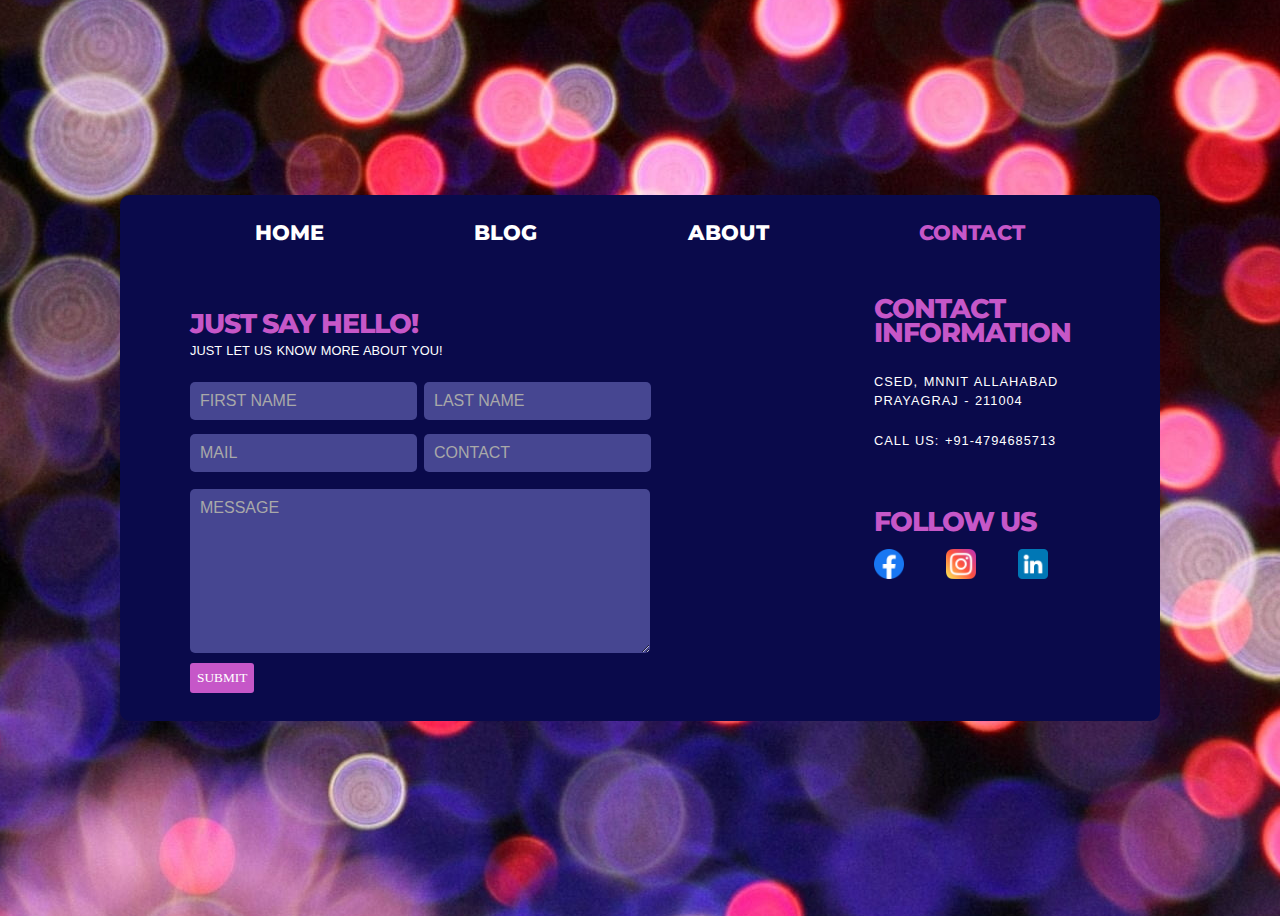
<file: task1/index.html>
<!DOCTYPE html>
<html lang="en">
<head>
    <meta charset="UTF-8">
    <title>task 1</title>
    <link rel="stylesheet" href="styles.css">
<!--    //using google font monteserrat cause my lappy doesnt have it-->
    <link rel="preconnect" href="https://fonts.googleapis.com">
    <link rel="preconnect" href="https://fonts.gstatic.com" crossorigin>
    <link href="https://fonts.googleapis.com/css2?family=Montserrat:ital,wght@0,100..900;1,100..900&display=swap" rel="stylesheet">
</head>
<body>

<main>
    <div class="header">
        <div class="tile">Home</div>
        <div class="tile">Blog</div>
        <div class="tile">About</div>
        <div class="tile">Contact</div>
    </div>
    <div class="formPage">
        <div class="formDiv">
            <h3>just say hello!</h3>
            <div class="sub">just let us know more about you!</div>
            <form>
                <div class="inputs">
                    <input type="text" placeholder="FIRST NAME">
                    <input type="text" placeholder="LAST NAME">
                    <input type="email" placeholder="MAIL">
                    <input type="text" placeholder="CONTACT">
                </div>
                <textarea rows="8" placeholder="MESSAGE"></textarea>
                <button type="submit">SUBMIT</button>
            </form>
        </div>
        <div class="sideDiv">
            <div class="content">
                <h3>CONTACT INFORMATION</h3>
                <div class="sub">
                    CSED, MNNIT ALLAHABAD PRAYAGRAJ - 211004
                </div>
                <div class="sub">
                    call us: +91-4794685713
                </div>
                <div class="follow">
                    <h3>Follow us</h3>
                    <div class="icons">
                        <div><img src="facebook.png"></div>
                        <div><img src="instagram.png"></div>
                        <div><img src="linkedin.png"></div>
                    </div>
                </div>
            </div>
        </div>
    </div>
</main>


</body>
</html>
</file>
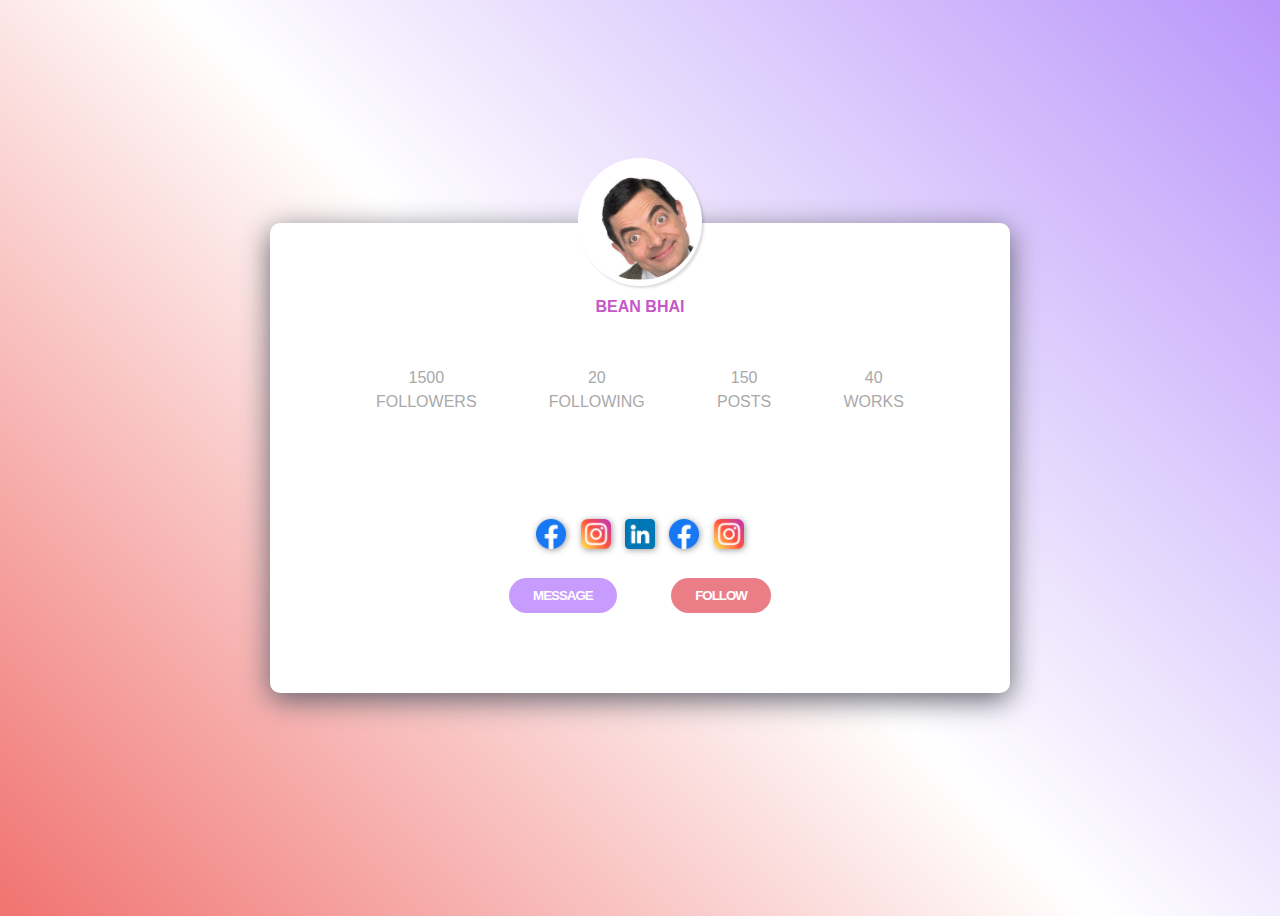
<file: task2/index.html>
<!DOCTYPE html>
<html lang="en">
<head>
    <meta charset="UTF-8">
    <title>task2</title>
    <link rel="stylesheet" href="styles.css">
</head>
<body>

<main>
    <div class="top">
        <div class="avatar">
            <img src="avatar.jpg" >
        </div>
        <div class="name">Bean bhai</div>
    </div>
    <div class="middle">
        <div class="tile">
            <div class="number">1500</div>
            <div class="text">followers</div>
        </div>
        <div class="tile">
            <div class="number">20</div>
            <div class="text">following</div>
        </div>
        <div class="tile">
            <div class="number">150</div>
            <div class="text">posts</div>
        </div>
        <div class="tile">
            <div class="number">40</div>
            <div class="text">works</div>
        </div>
    </div>
    <div class="bottom">
        <div class="icons">
            <img src="facebook.png">
            <img src="instagram.png">
            <img src="linkedin.png">
            <img src="facebook.png">
            <img src="instagram.png">
        </div>
        <div class="buttons">
            <button>MESSAGE</button>
            <button>FOLLOW</button>
        </div>
    </div>
</main>

</body>
</html>
</file>
<file: task1/styles.css>
body{
    min-height: 100vh;
    background-image: url("background.jpg");
    background-position: center;
    display: flex;
    justify-content: center;
    text-transform: uppercase;
    background-repeat: no-repeat;
    align-items: center;
    position: relative;
}

main{
    width: 90%;
    max-width: 1000px;
    background-color: #0A0A4B;
    border-radius: 10px;
    display: flex;
    flex-direction: column;
    color: white;
    font-family: montserrat, serif;
    padding: 10px 20px;
    perspective: 100px;
}

.header{
    padding: 15px 40px;
    display: flex;
    justify-content: space-around;
    font-weight: 800;
    font-size: 1.3rem;
}

.header .tile:last-of-type{
    color: #C657C8;
}

.formPage{
    display: grid;
    grid-template-columns: 1fr 1fr;
    margin-top: 10px;
    margin-left: 10px;
    margin-right: 10px;
}

.formDiv{
    padding: 15px 40px;
}

h3{
    color: #C657C8;
    font-weight: 800;
    font-size: 1.7rem;
    letter-spacing: -1px;
    word-spacing: -1px;
    line-height: 1.5rem;
}

.sub{
    font-size: 1.2rem;
    font-family: sans-serif;
}

.formDiv h3{
    margin-bottom: 5px;
}

form{
    padding-top: 15px;
}

.inputs{
    display: grid;
    grid-template-columns: 1fr 1fr;
    margin-bottom: 10px;
}

input, textarea{
    border: none;
    border-radius: 5px;
    padding: 10px;
    font-size: 1rem;
    font-family: sans-serif;
    background-color: #464691;
    margin:7px 7px 7px 0;
    color: darkgrey;
}

input::placeholder, textarea::placeholder{
    color: darkgrey;
}

textarea{
    display: block;
    width: 100%;
    max-width: 94%;
}

button {
    background-color: #C657C8;
    font-family: Serif, serif;
    padding: 7px;
    border: none;
    border-radius: 3px;
    color: white;
    margin: 3px 0;
}

.sideDiv{
    display: flex;
    flex-direction: row-reverse;
}

.content{
    padding: 0 40px;
}

.content{
    max-width: 50%;
}

.sub{
    word-spacing: 1px;
    font-size: .8rem;
    line-height: 1.2rem;
}

.content .sub:nth-last-of-type(2){
    margin: 20px 0 60px;
}

.follow h3{
    margin-bottom: 7px;
}

.icons{
    display: grid;
    grid-template-columns: repeat(3,1fr);
    margin-top: 15px;
}

.icons img{
    width: 30px;
}

.content .sub{
    letter-spacing: 1px;

}
</file>
<file: task2/styles.css>
body {
    background: rgb(240, 115, 112);
    background: linear-gradient(45deg, rgba(240, 115, 112, 1) 0%, rgba(255, 255, 255, 1) 50%, rgba(185, 150, 250, 1) 100%);
    min-height: 100vh;
    display: flex;
    justify-content: center;
    text-transform: uppercase;
    background-repeat: no-repeat;
    align-items: center;
    position: relative;
    font-family: sans-serif;
}

main {
    width: 90%;
    max-width: 700px;
    background-color: white;
    border-radius: 10px;
    display: flex;
    flex-direction: column;
    padding: 10px 20px;
    perspective: 100px;
    position: relative;
    box-shadow: rgba(100, 100, 111, 1) 0px 7px 29px 0px;
}

.top {
    position: relative;
    display: flex;
    flex-direction: column;
    justify-content: center;
    align-items: center;
    padding-top: 65px;
}

.avatar {
    width: 120px;
    text-align: center;
    border: 2px solid white;
    border-radius: 100%;
    box-shadow: rgba(0, 0, 0, 0.15) 1.95px 1.95px 2.6px;
    background-color: white;
    position: absolute;
    top: -90%;
}

.top img {
    /*border: 4px solid black;*/
    width: 100%;
    height: 100%;
    border-radius: 100%
}

.name {
    color: #C657C8;
    font-weight: bold;
}

.middle {
    display: flex;
    justify-content: space-around;
    margin: 50px;
}

.tile {
    text-align: center;
    color: darkgrey;
    line-height: 1.5rem;
}

.bottom {
    display: flex;
    flex-direction: column;
    justify-content: center;
    align-items: center;
    margin-bottom: 50px;
    margin-top: 50px;
}

.icons img {
    width: 30px;
    filter: drop-shadow(1px 1px 3px rgb(0 0 0 / 0.4));
    margin: 5px;
}

button {
    padding: 10px 24px;
    border: none;
    background-color: #C89BFF;
    color: white;
    border-radius: 20px;
    font-weight: bold;
    letter-spacing: -1px;
    margin: 20px 25px;
}

.buttons button:nth-child(2){
    background-color: #EB7D87;
}
</file>
